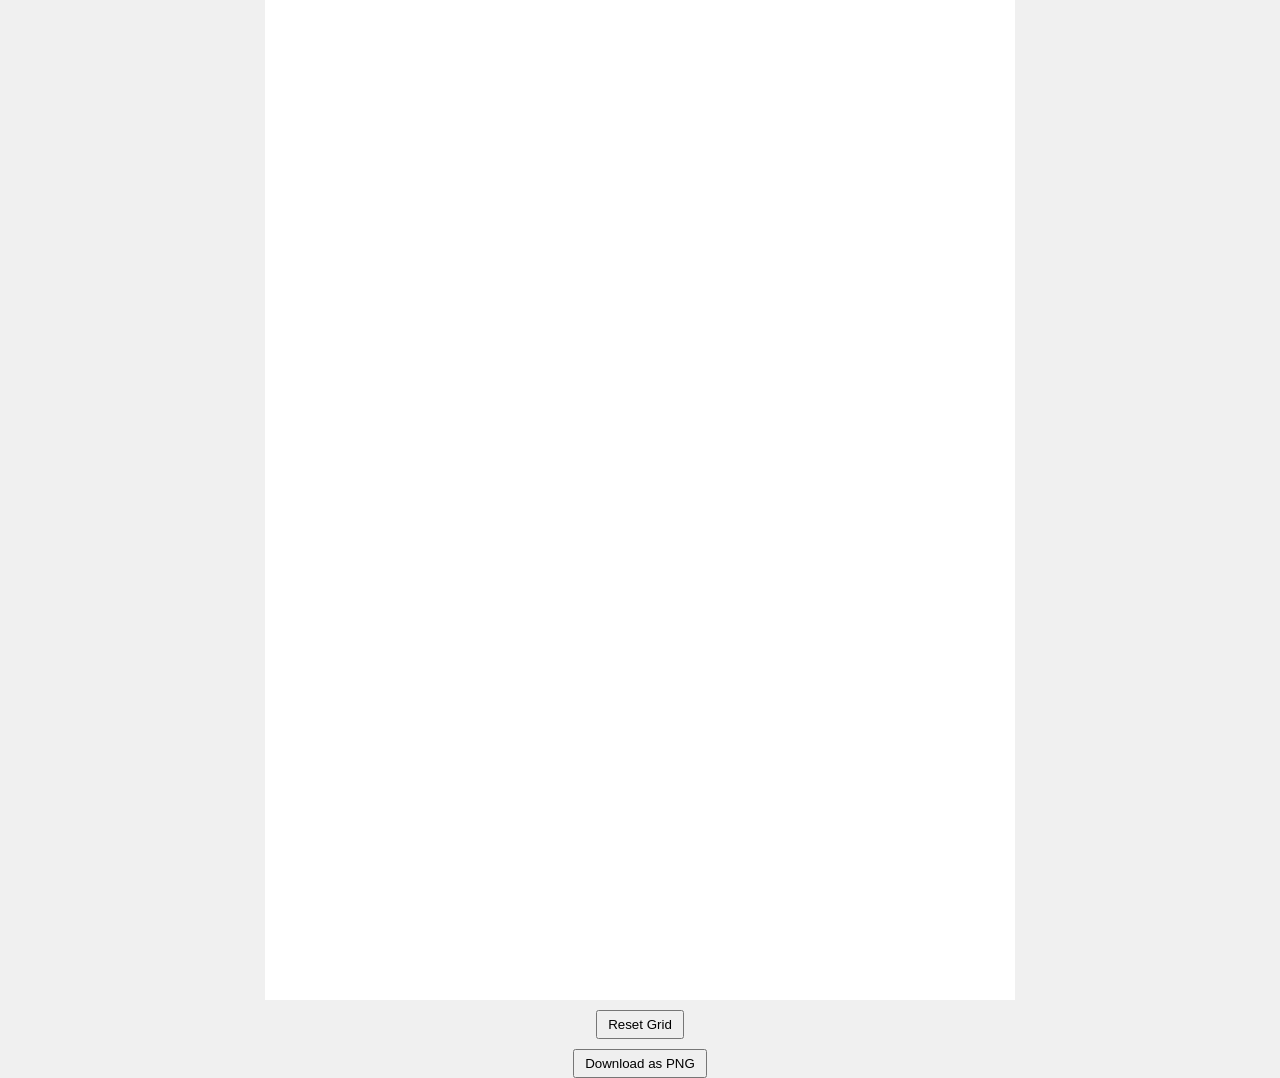
<file: calli/index.html>
<!DOCTYPE html>
<html lang="en">
<head>
    <meta charset="UTF-8">
    <meta name="viewport" content="width=device-width, initial-scale=1.0">
    <title>Grid of Buttons</title>
    <style>
        body {
            margin: 0;
            display: flex;
            flex-direction: column;
            align-items: center;
            height: 100vh;
            overflow: auto;
            background-color: #f0f0f0;
        }
        .grid {
            display: grid;
            grid-template-columns: repeat(150, 5px);
            grid-gap: 0px;
        }
        .grid button {
            width: 5px;
            height: 5px;
            background-color: white;
            border: none;
            padding: 0;
            box-sizing: border-box;
            cursor: pointer;
        }
        #resetButton, #downloadButton {
            margin-top: 10px;
            padding: 5px 10px;
            cursor: pointer;
        }
    </style>
</head>
<body>
    <div class="grid" id="grid"></div>
    <button id="resetButton">Reset Grid</button>
    <button id="downloadButton">Download as PNG</button>
    <script>
        const grid = document.getElementById('grid');
        const columns = 150; // Number of columns
        const rows = 200; // Number of rows
        const gridSize = columns * rows;

        // Load saved grid state from localStorage, if it exists
        const savedGridState = localStorage.getItem('gridState');
        const gridState = savedGridState ? JSON.parse(savedGridState) : new Array(gridSize).fill('white');

        // Create the grid and set button colors based on the saved state
        for (let i = 0; i < gridSize; i++) {
            const button = document.createElement('button');
            button.style.backgroundColor = gridState[i];
            button.addEventListener('click', () => {
                const newColor = button.style.backgroundColor === 'black' ? 'white' : 'black';
                button.style.backgroundColor = newColor;
                gridState[i] = newColor;
                saveGridState();
            });
            grid.appendChild(button);
        }

        // Save the current grid state to localStorage
        function saveGridState() {
            localStorage.setItem('gridState', JSON.stringify(gridState));
        }

        // Reset all buttons to white and save the new state
        document.getElementById('resetButton').addEventListener('click', () => {
            gridState.fill('white');
            document.querySelectorAll('.grid button').forEach(button => {
                button.style.backgroundColor = 'white';
            });
            saveGridState();
        });

        // Convert the grid to a PNG and download it
        document.getElementById('downloadButton').addEventListener('click', async () => {
            // Create an off-screen canvas with the correct dimensions
            const canvas = document.createElement('canvas');
            const scale = 1; // Keep at 1 for pixel-perfect output
            canvas.width = columns * 20 * scale;
            canvas.height = rows * 20 * scale;
            const ctx = canvas.getContext('2d');
            
            // Disable image smoothing for crisp pixels
            ctx.imageSmoothingEnabled = false;
            
            // Fill background with white first
            ctx.fillStyle = 'white';
            ctx.fillRect(0, 0, canvas.width, canvas.height);
            
            // Draw each pixel
            for (let i = 0; i < rows; i++) {
                for (let j = 0; j < columns; j++) {
                    const color = gridState[i * columns + j];
                    if (color === 'black') {
                        ctx.fillStyle = 'black';
                        ctx.fillRect(j * 20 * scale, i * 20 * scale, 20 * scale, 20 * scale);
                    }
                }
            }

            // Create a blob and download it
            try {
                const blob = await new Promise((resolve) => {
                    canvas.toBlob(resolve, 'image/png', 1);
                });
                
                const url = URL.createObjectURL(blob);
                const a = document.createElement('a');
                a.href = url;
                a.download = 'pixel-grid.png';
                document.body.appendChild(a);
                a.click();
                document.body.removeChild(a);
                setTimeout(() => URL.revokeObjectURL(url), 100);
            } catch (error) {
                console.error('Error generating image:', error);
                alert('Error generating image. Please try again.');
            }
        });
    </script>
</body>
</html>
</file>
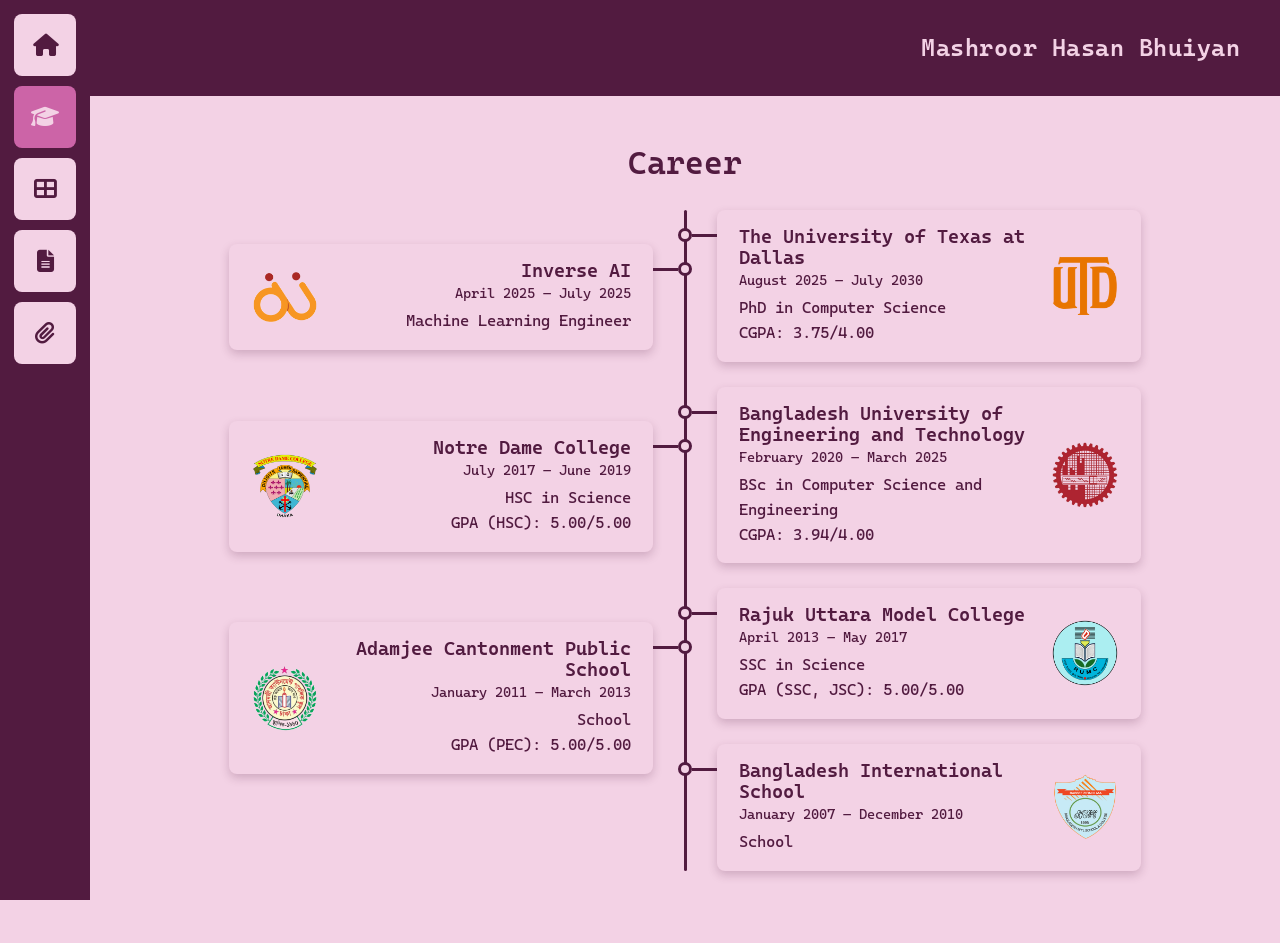
<file: career.html>
<!DOCTYPE html>
<html lang="en">
<head>
    <meta charset="UTF-8">
    <meta name="viewport" content="width=device-width, initial-scale=1.0">
    <title>Career &mdash; Mashroor Hasan Bhuiyan</title>
    <link rel="icon" href="favicon.ico" sizes="any">
    <link rel="icon" type="image/png" href="assets/imgs/utd.png">
    <link rel="apple-touch-icon" href="assets/imgs/apple-touch-icon.png">
    <link href="https://fonts.googleapis.com/css2?family=Cascadia+Code:wght@400;600&display=swap" rel="stylesheet">
    <link rel="stylesheet" href="https://cdnjs.cloudflare.com/ajax/libs/font-awesome/6.5.2/css/all.min.css">
    <link rel="stylesheet" href="assets/css/site.css">
    <script src="assets/js/palette.js"></script>
    <script src="assets/js/timeline.js" defer></script>
    <style>
        /* ---------- Timeline ---------- */
        .timeline {
            position: relative;
            margin: 24px 0;
            padding: 8px 0;
        }

        .timeline::before {
            content: "";
            position: absolute;
            top: 0;
            bottom: 0;
            width: 3px;
            background-color: var(--accent);
            left: 50%;
            margin-left: -1.5px;
            border-radius: 2px;
        }

        /* Default (and no-JS) layout: one card per row, alternating sides.
           Order is always correct; the rows just leave gaps opposite each card.
           assets/js/timeline.js closes those gaps without reordering anything. */
        .timeline-entry {
            position: relative;
            width: 50%;
            margin-bottom: 1.55em;
        }

        .timeline-entry:nth-child(odd) {
            margin-left: 50%;
            padding-left: 32px;
        }

        .timeline-entry:nth-child(even) {
            padding-right: 32px;
            text-align: right;
        }

        /* Packed layout, switched on by timeline.js once it has measured the
           cards. Each card is lifted as high as it can go while staying below
           the previous card's node, so the stem order never changes. */
        .timeline.is-packed .timeline-entry {
            position: absolute;
            top: 0;
            margin-bottom: 0;
        }

        .timeline.is-packed .timeline-entry:nth-child(odd) {
            left: 50%;
            margin-left: 0;
        }

        .timeline.is-packed .timeline-entry:nth-child(even) {
            left: 0;
        }

        .timeline-entry::before {
            content: "";
            position: absolute;
            width: 14px;
            height: 14px;
            background-color: var(--white);
            border: 3px solid var(--accent);
            border-radius: 50%;
            top: 18px;
        }

        .timeline-entry:nth-child(odd)::before { left: -7px; }
        .timeline-entry:nth-child(even)::before { right: -7px; }

        /* Horizontal stub joining each node to its card. Runs from the edge of
           the node to the edge of the card, i.e. across the 32px padding. */
        .timeline-entry::after {
            content: "";
            position: absolute;
            top: 23.5px;
            height: 3px;
            width: 25px;
            background-color: var(--accent);
        }

        .timeline-entry:nth-child(odd)::after { left: 7px; }
        .timeline-entry:nth-child(even)::after { right: 7px; }

        /* Cards with coordinates in cv.tex render as <a>; the rest stay <div>.
           Both must look identical, so strip the link's default styling. */
        a.timeline-content {
            /* no display here -- .timeline-content sets flex, and this rule is
               more specific, so overriding it would flatten the card layout */
            color: inherit;
            text-decoration: none;
        }

        .timeline-content {
            background-color: var(--surface);
            border-radius: var(--radius);
            box-shadow: var(--shadow);
            padding: 16px 22px;
            transition: transform 0.25s ease, box-shadow 0.25s ease;
            display: flex;
            align-items: center;
            gap: 18px;
        }

        .timeline-text {
            flex: 1;
            min-width: 0;
        }

        /* Every logo gets the same square box; object-fit keeps each one
           undistorted inside it, so they all share a max(width, height). */
        .timeline-logo {
            flex: 0 0 auto;
            width: 68px;
            height: 68px;
            object-fit: contain;
        }

        /* Left-hand cards have the stem on their right, so their logo sits on
           the left -- the logo is always on the side away from the stem. */
        .timeline-entry:nth-child(even) .timeline-logo { order: -1; }

        .timeline-content:hover {
            background-color: var(--select);
            transform: translateY(-2px);
            box-shadow: var(--shadow-hover);
        }

        .timeline-title {
            font-weight: 600;
            margin: 0 0 4px;
            color: var(--ink-strong);
        }

        .timeline-date {
            font-size: 0.85em;
            color: var(--muted);
            margin: 0 0 8px;
        }

        .timeline-content p:last-child {
            margin: 0;
            line-height: 1.55;
        }

        @media (max-width: 768px) {
            .timeline::before {
                left: 18px;
                margin-left: 0;
            }

            /* One column on phones; timeline.js leaves this alone. */
            .timeline-entry,
            .timeline-entry:nth-child(odd),
            .timeline-entry:nth-child(even) {
                width: 100%;
                margin-left: 0;
                padding-left: 44px;
                padding-right: 0;
                text-align: left;
            }

            .timeline-entry:nth-child(odd)::before,
            .timeline-entry:nth-child(even)::before {
                left: 11px;
                right: auto;
            }

            .timeline-entry:nth-child(odd)::after,
            .timeline-entry:nth-child(even)::after {
                left: 25px;
                right: auto;
                width: 19px;
            }

            /* Single column: the stem is always on the left, so every logo
               goes back to the right-hand side. */
            .timeline-entry:nth-child(even) .timeline-logo { order: 0; }

            .timeline-logo {
                width: 54px;
                height: 54px;
            }
        }
    </style>
</head>
<body>

    <div class="sidebar">
        <button onclick="window.location.href='index.html'" aria-label="Home"><i class="fas fa-home"></i></button>
        <button onclick="window.location.href='career.html'" aria-current="page" aria-label="Career"><i class="fas fa-graduation-cap"></i></button>
        <button onclick="window.location.href='skills.html'" aria-label="Skills"><i class="fas fa-th-large"></i></button>
        <button onclick="window.location.href='resume.html'" aria-label="Resume"><i class="fas fa-file-alt"></i></button>
        <button onclick="window.location.href='contact.html'" aria-label="Contact"><i class="fas fa-paperclip"></i></button>
    </div>

    <main>
        <header>
            <h1 class="header-title">Mashroor Hasan Bhuiyan</h1>
        </header>

        <section>
            <h2 class="section-title">Career</h2>
            <div class="timeline">
                <!-- education:start -- generated by sync.py from cv/cv.tex; edit the .tex, not this -->
                <div class="timeline-entry">
                    <a class="timeline-content" href="https://www.google.com/maps?ll=32.98632846923937,-96.75012493947588&amp;q=32.98632846923937,-96.75012493947588&amp;hl=en&amp;t=m&amp;z=15" target="_blank" rel="noopener">
                        <div class="timeline-text">
                            <h3 class="timeline-title">The University of Texas at Dallas</h3>
                            <p class="timeline-date">August 2025 &mdash; July 2030</p>
                            <p>PhD in Computer Science<br>
                               CGPA: 3.75/4.00</p>
                        </div>
                        <img class="timeline-logo" src="assets/imgs/logos/utd.png" alt="" loading="lazy">
                    </a>
                </div>
                <div class="timeline-entry">
                    <a class="timeline-content" href="https://www.google.com/maps?ll=23.779561219810084,90.39323221928326&amp;q=23.779561219810084,90.39323221928326&amp;hl=en&amp;t=m&amp;z=15" target="_blank" rel="noopener">
                        <div class="timeline-text">
                            <h3 class="timeline-title">Inverse AI</h3>
                            <p class="timeline-date">April 2025 &mdash; July 2025</p>
                            <p>Machine Learning Engineer</p>
                        </div>
                        <img class="timeline-logo" src="assets/imgs/logos/inverseai.png" alt="" loading="lazy">
                    </a>
                </div>
                <div class="timeline-entry">
                    <a class="timeline-content" href="https://www.google.com/maps?ll=23.726584245212717,90.3880954088355&amp;q=23.726584245212717,90.3880954088355&amp;hl=en&amp;t=m&amp;z=15" target="_blank" rel="noopener">
                        <div class="timeline-text">
                            <h3 class="timeline-title">Bangladesh University of Engineering and Technology</h3>
                            <p class="timeline-date">February 2020 &mdash; March 2025</p>
                            <p>BSc in Computer Science and Engineering<br>
                               CGPA: 3.94/4.00</p>
                        </div>
                        <img class="timeline-logo" src="assets/imgs/logos/buet.png" alt="" loading="lazy">
                    </a>
                </div>
                <div class="timeline-entry">
                    <a class="timeline-content" href="https://www.google.com/maps?ll=23.730563801743205,90.42046950314098&amp;q=23.730563801743205,90.42046950314098&amp;hl=en&amp;t=m&amp;z=15" target="_blank" rel="noopener">
                        <div class="timeline-text">
                            <h3 class="timeline-title">Notre Dame College</h3>
                            <p class="timeline-date">July 2017 &mdash; June 2019</p>
                            <p>HSC in Science<br>
                               GPA (HSC): 5.00/5.00</p>
                        </div>
                        <img class="timeline-logo" src="assets/imgs/logos/ndc.png" alt="" loading="lazy">
                    </a>
                </div>
                <div class="timeline-entry">
                    <a class="timeline-content" href="https://www.google.com/maps?ll=23.870422083297104,90.40179965797782&amp;q=23.870422083297104,90.40179965797782&amp;hl=en&amp;t=m&amp;z=15" target="_blank" rel="noopener">
                        <div class="timeline-text">
                            <h3 class="timeline-title">Rajuk Uttara Model College</h3>
                            <p class="timeline-date">April 2013 &mdash; May 2017</p>
                            <p>SSC in Science<br>
                               GPA (SSC, JSC): 5.00/5.00</p>
                        </div>
                        <img class="timeline-logo" src="assets/imgs/logos/rumc.png" alt="" loading="lazy">
                    </a>
                </div>
                <div class="timeline-entry">
                    <a class="timeline-content" href="https://www.google.com/maps?ll=23.79317173235511,90.39348216527614&amp;q=23.79317173235511,90.39348216527614&amp;hl=en&amp;t=m&amp;z=15" target="_blank" rel="noopener">
                        <div class="timeline-text">
                            <h3 class="timeline-title">Adamjee Cantonment Public School</h3>
                            <p class="timeline-date">January 2011 &mdash; March 2013</p>
                            <p>School<br>
                               GPA (PEC): 5.00/5.00</p>
                        </div>
                        <img class="timeline-logo" src="assets/imgs/logos/acps.png" alt="" loading="lazy">
                    </a>
                </div>
                <div class="timeline-entry">
                    <a class="timeline-content" href="https://www.google.com/maps?ll=23.78162479041769,90.39449154723938&amp;q=23.78162479041769,90.39449154723938&amp;hl=en&amp;t=m&amp;z=15" target="_blank" rel="noopener">
                        <div class="timeline-text">
                            <h3 class="timeline-title">Bangladesh International School</h3>
                            <p class="timeline-date">January 2007 &mdash; December 2010</p>
                            <p>School</p>
                        </div>
                        <img class="timeline-logo" src="assets/imgs/logos/bisc.png" alt="" loading="lazy">
                    </a>
                </div>
                <!-- education:end -->
            </div>
        </section>
    </main>

</body>
</html>
</file>
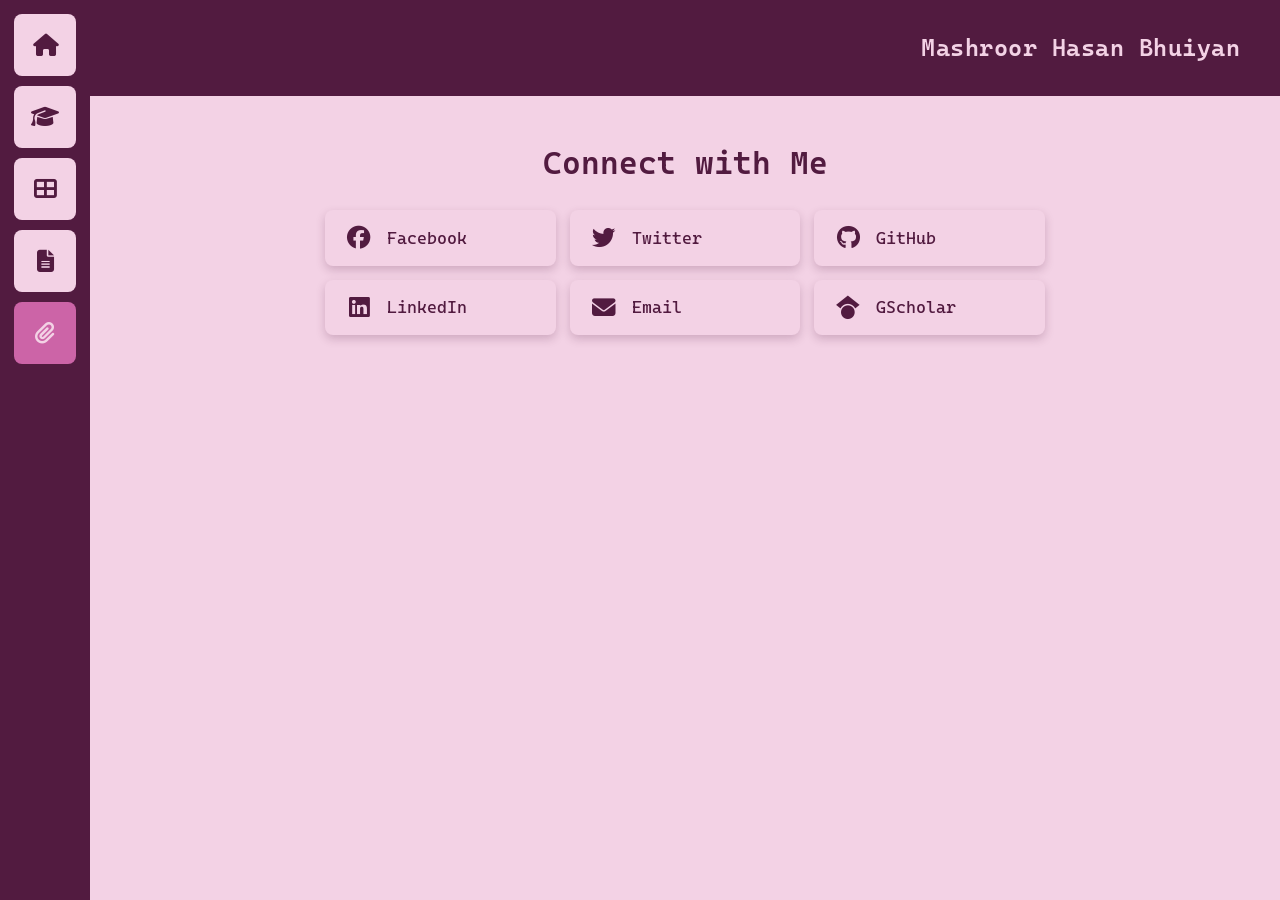
<file: contact.html>
<!DOCTYPE html>
<html lang="en">
<head>
    <meta charset="UTF-8">
    <meta name="viewport" content="width=device-width, initial-scale=1.0">
    <title>Contact &mdash; Mashroor Hasan Bhuiyan</title>
    <link rel="icon" href="favicon.ico" sizes="any">
    <link rel="icon" type="image/png" href="assets/imgs/utd.png">
    <link rel="apple-touch-icon" href="assets/imgs/apple-touch-icon.png">
    <link href="https://fonts.googleapis.com/css2?family=Cascadia+Code:wght@400;600&display=swap" rel="stylesheet">
    <link rel="stylesheet" href="https://cdnjs.cloudflare.com/ajax/libs/font-awesome/6.5.2/css/all.min.css">
    <link rel="stylesheet" href="assets/css/site.css">
    <script src="assets/js/palette.js"></script>
    <style>
        .contact-grid {
            display: grid;
            grid-template-columns: repeat(auto-fit, minmax(220px, 1fr));
            gap: 14px;
            max-width: 720px;
            margin: 0 auto;
        }

        .contact-link {
            display: flex;
            align-items: center;
            gap: 14px;
            padding: 16px 20px;
            background: var(--surface);
            border-radius: var(--radius);
            color: var(--ink-strong);
            text-decoration: none;
            font-size: 1.05em;
            box-shadow: var(--shadow);
            transition: transform 0.25s ease, box-shadow 0.25s ease;
        }

        .contact-link:hover {
            background: var(--select);
            transform: translateY(-3px);
            box-shadow: var(--shadow-hover);
        }

        .contact-link i {
            font-size: 1.4em;
            width: 28px;
            text-align: center;
            color: var(--accent);
        }
    </style>
</head>
<body>

    <div class="sidebar">
        <button onclick="window.location.href='index.html'" aria-label="Home"><i class="fas fa-home"></i></button>
        <button onclick="window.location.href='career.html'" aria-label="Career"><i class="fas fa-graduation-cap"></i></button>
        <button onclick="window.location.href='skills.html'" aria-label="Skills"><i class="fas fa-th-large"></i></button>
        <button onclick="window.location.href='resume.html'" aria-label="Resume"><i class="fas fa-file-alt"></i></button>
        <button onclick="window.location.href='contact.html'" aria-current="page" aria-label="Contact"><i class="fas fa-paperclip"></i></button>
    </div>

    <main>
        <header>
            <h1 class="header-title">Mashroor Hasan Bhuiyan</h1>
        </header>

        <section>
            <h2 class="section-title">Connect with Me</h2>
            <div class="contact-grid">
                <a href="https://www.facebook.com/mashroor.hasan.bhuiyan/" class="contact-link" target="_blank" rel="noopener"><i class="fab fa-facebook"></i><span>Facebook</span></a>
                <a href="https://x.com/MashroorHasan" class="contact-link" target="_blank" rel="noopener"><i class="fab fa-twitter"></i><span>Twitter</span></a>
                <a href="https://github.com/mahabhu" class="contact-link" target="_blank" rel="noopener"><i class="fab fa-github"></i><span>GitHub</span></a>
                <a href="https://www.linkedin.com/in/mashroor-hasan-bhuiyan-7a4199213/" class="contact-link" target="_blank" rel="noopener"><i class="fab fa-linkedin"></i><span>LinkedIn</span></a>
                <a href="mailto:MashroorHasan.Bhuiyan@utdallas.edu" class="contact-link"><i class="fas fa-envelope"></i><span>Email</span></a>
                <a href="https://scholar.google.com/citations?user=7UiuFn8AAAAJ&amp;hl=en" class="contact-link" target="_blank" rel="noopener"><i class="fab fa-google-scholar"></i><span>GScholar</span></a>
            </div>
        </section>
    </main>

</body>
</html>
</file>
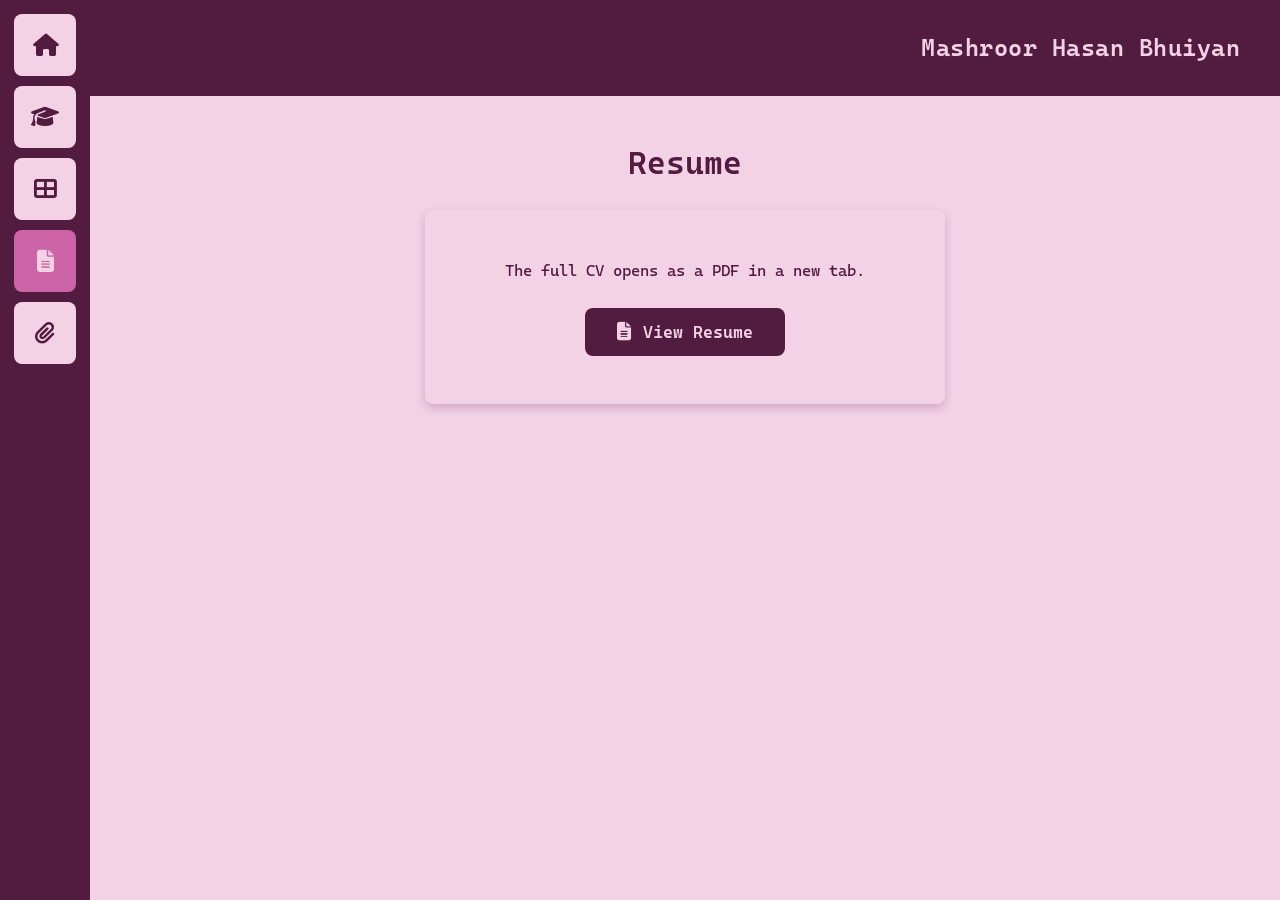
<file: resume.html>
<!DOCTYPE html>
<html lang="en">
<head>
    <meta charset="UTF-8">
    <meta name="viewport" content="width=device-width, initial-scale=1.0">
    <title>Resume &mdash; Mashroor Hasan Bhuiyan</title>
    <link rel="icon" href="favicon.ico" sizes="any">
    <link rel="icon" type="image/png" href="assets/imgs/utd.png">
    <link rel="apple-touch-icon" href="assets/imgs/apple-touch-icon.png">
    <link href="https://fonts.googleapis.com/css2?family=Cascadia+Code:wght@400;600&display=swap" rel="stylesheet">
    <link rel="stylesheet" href="https://cdnjs.cloudflare.com/ajax/libs/font-awesome/6.5.2/css/all.min.css">
    <link rel="stylesheet" href="assets/css/site.css">
    <script src="assets/js/palette.js"></script>
    <style>
        .resume-cta {
            text-align: center;
        }

        .resume-card {
            background: var(--surface);
            border-radius: var(--radius);
            box-shadow: var(--shadow);
            padding: 48px 32px;
            max-width: 520px;
            margin: 0 auto;
        }

        .resume-card p {
            margin: 0 0 24px;
            color: var(--ink);
            line-height: 1.6;
        }

        .resume-btn {
            display: inline-flex;
            align-items: center;
            gap: 12px;
            padding: 14px 32px;
            background: var(--accent);
            color: var(--on-accent);
            border-radius: 8px;
            text-decoration: none;
            font-size: 1.05em;
            font-weight: 600;
            transition: background-color 0.25s ease, transform 0.25s ease, box-shadow 0.25s ease;
        }

        .resume-btn:hover {
            background: var(--accent-soft);
            transform: translateY(-2px);
            box-shadow: var(--shadow-hover);
        }

        .resume-btn i {
            font-size: 1.1em;
        }
    </style>
</head>
<body>

    <div class="sidebar">
        <button onclick="window.location.href='index.html'" aria-label="Home"><i class="fas fa-home"></i></button>
        <button onclick="window.location.href='career.html'" aria-label="Career"><i class="fas fa-graduation-cap"></i></button>
        <button onclick="window.location.href='skills.html'" aria-label="Skills"><i class="fas fa-th-large"></i></button>
        <button onclick="window.location.href='resume.html'" aria-current="page" aria-label="Resume"><i class="fas fa-file-alt"></i></button>
        <button onclick="window.location.href='contact.html'" aria-label="Contact"><i class="fas fa-paperclip"></i></button>
    </div>

    <main>
        <header>
            <h1 class="header-title">Mashroor Hasan Bhuiyan</h1>
        </header>

        <section class="resume-cta">
            <h2 class="section-title">Resume</h2>
            <div class="resume-card">
                <p>The full CV opens as a PDF in a new tab.</p>
                <a href="cv/cv.pdf" target="_blank" rel="noopener" class="resume-btn">
                    <i class="fas fa-file-alt"></i>
                    <span>View Resume</span>
                </a>
            </div>
        </section>
    </main>

</body>
</html>
</file>
<file: assets/css/site.css>
/* ---------- Palette ----------
   Exactly three colours at any moment, all from ring 8 of
   assets/csv/color_wheel_hex.csv. The day is 32 slots of 45 minutes; slot i
   takes white from cell (8,i), black from (8,i-2) and select from (8,i-1).
   assets/js/palette.js rewrites the three below at each slot boundary. The
   values here are slot 1 (00:00-00:45), used before the script runs and as the
   no-JS fallback. Edit gen_palette.py, not these. */
:root {
    /* palette:start -- written by gen_palette.py; edit the formulas there */
    --white: #D5E2F4;    /* every surface that used to be white */
    --black: #1C4B70;    /* every bar, every piece of text */
    --select: #66A0D7;   /* hover and current-page states */
    /* palette:end */

    /* Every semantic token resolves to one of the three above -- nothing else. */
    --bg: var(--white);
    --surface: var(--white);
    --on-accent: var(--white);
    --ink: var(--black);
    --ink-strong: var(--black);
    --muted: var(--black);
    --border: var(--black);
    --accent: var(--black);
    --accent-soft: var(--select);
    --accent-active: var(--select);

    --shadow: 0 4px 10px color-mix(in srgb, var(--black) 22%, transparent);
    --shadow-hover: 0 10px 24px color-mix(in srgb, var(--black) 34%, transparent);
    --radius: 8px;
    --sidebar-w: 90px;
    --sidebar-h-mobile: 56px;
}

*, *::before, *::after { box-sizing: border-box; }

html, body { height: 100%; }

body {
    margin: 0;
    font-family: 'Cascadia Code', monospace;
    background: var(--bg);
    color: var(--ink);
    display: flex;
    min-height: 100vh;
    -webkit-font-smoothing: antialiased;
    text-rendering: optimizeLegibility;
}

/* ---------- Sidebar ---------- */
.sidebar {
    background-color: var(--accent);
    width: var(--sidebar-w);
    height: 100vh;
    position: fixed;
    top: 0;
    left: 0;
    display: flex;
    flex-direction: column;
    align-items: center;
    padding: 14px 0;
    gap: 10px;
    z-index: 1000;
}

.sidebar button {
    background-color: var(--white);
    border: none;
    width: 62px;
    height: 62px;
    border-radius: 8px;
    cursor: pointer;
    font-family: inherit;
    font-size: 1.4em;
    color: var(--black);
    display: flex;
    align-items: center;
    justify-content: center;
    transition: background-color 0.25s ease, color 0.25s ease, transform 0.25s ease;
}

.sidebar button:hover {
    background-color: var(--select);
}

.sidebar button[aria-current="page"] {
    background-color: var(--accent-active);
    color: var(--on-accent);
}

/* ---------- Layout ---------- */
main {
    margin-left: var(--sidebar-w);
    flex: 1;
    min-width: 0;
    display: flex;
    flex-direction: column;
}

/* ---------- Header (default slim band) ---------- */
header {
    background-color: var(--accent);
    color: var(--on-accent);
    padding: 24px 40px;
    display: flex;
    align-items: center;
    justify-content: flex-end;   /* index.html's hero re-centres itself */
    min-height: 96px;
}

.header-title {
    font-size: 1.5em;
    margin: 0;
    font-weight: 600;
    letter-spacing: 0.02em;
}

/* ---------- Sections ---------- */
section {
    padding: 48px 24px;
    max-width: 960px;
    margin: 0 auto;
    width: 100%;
}

.section-title {
    font-size: 2em;
    margin: 0 0 28px;
    text-align: center;
    font-weight: 600;
    color: var(--ink-strong);
}

/* ---------- Mobile ---------- */
@media (max-width: 768px) {
    body { flex-direction: column; }

    .sidebar {
        flex-direction: row;
        width: 100%;
        height: var(--sidebar-h-mobile);
        justify-content: space-around;
        padding: 0 6px;
        gap: 0;
    }

    .sidebar button {
        width: 44px;
        height: 44px;
        font-size: 1.15em;
    }

    main {
        margin-left: 0;
        margin-top: var(--sidebar-h-mobile);
    }

    header {
        padding: 22px 16px;
        min-height: 0;
    }

    section { padding: 32px 16px; }
    .section-title { font-size: 1.6em; margin-bottom: 22px; }
}
</file>
